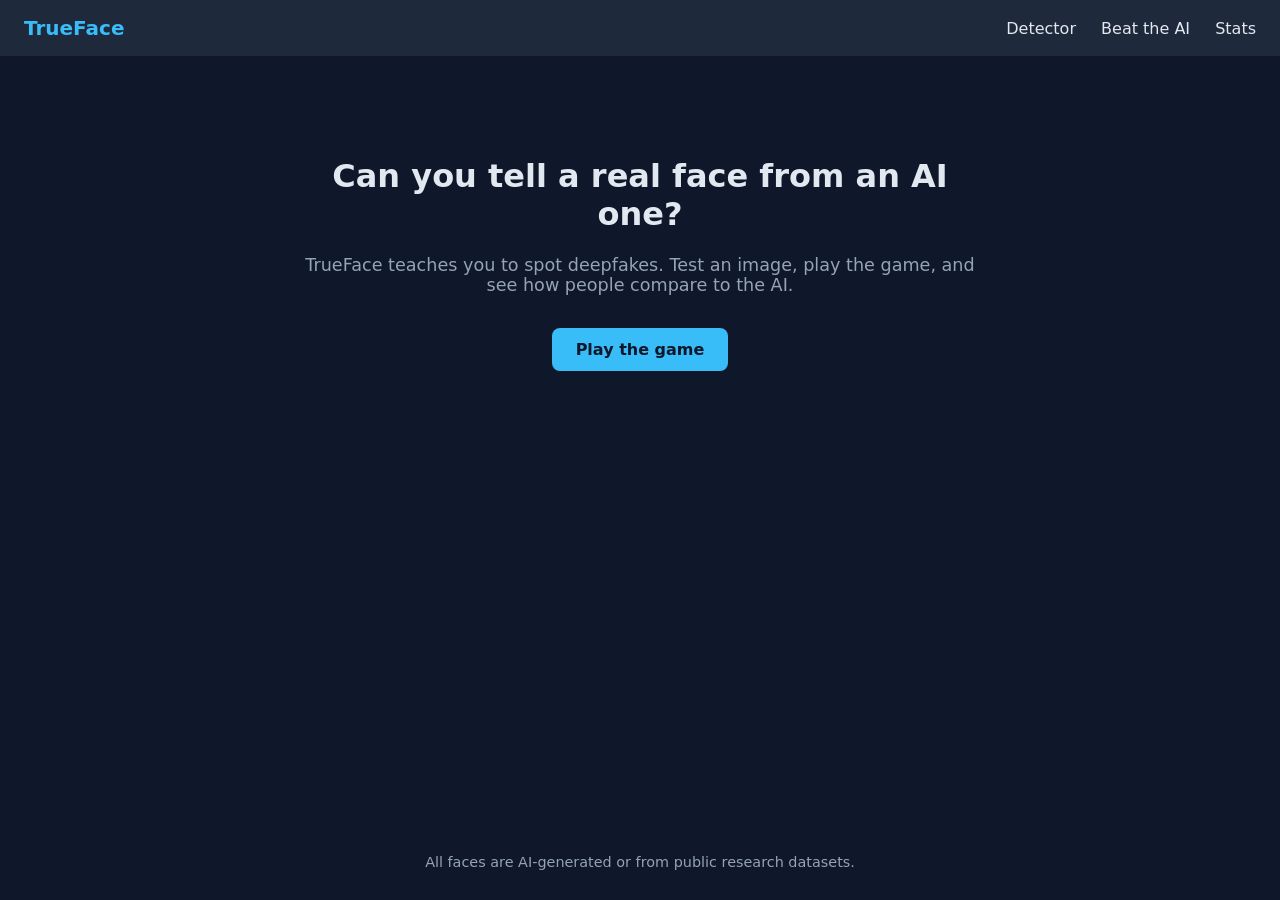
<file: index.html>
<!DOCTYPE html>
<html lang="en">
<head>
  <meta charset="UTF-8">
  <meta name="viewport" content="width=device-width, initial-scale=1.0">
  <title>TrueFace | Spot the Deepfake</title>
  <link rel="stylesheet" href="css/style.css">
  <link rel="icon" href="assets/images/favicon.ico">
  <link rel="icon" type="image/png" sizes="32x32" href="assets/images/favicon-32x32.png">
  <link rel="apple-touch-icon" href="assets/images/apple-touch-icon.png">
</head>
<body>
  <header class="site-header">
    <a class="logo" href="index.html">TrueFace</a>
    <nav>
      <a href="detector.html">Detector</a>
      <a href="game.html">Beat the AI</a>
      <a href="stats.html">Stats</a>
    </nav>
  </header>

  <main class="hero">
    <h1>Can you tell a real face from an AI one?</h1>
    <p>TrueFace teaches you to spot deepfakes. Test an image, play the game, and see how people compare to the AI.</p>
    <a class="button" href="game.html">Play the game</a>
  </main>

  <footer class="site-footer">
    <p>All faces are AI-generated or from public research datasets.</p>
  </footer>
</body>
</html>
</file>
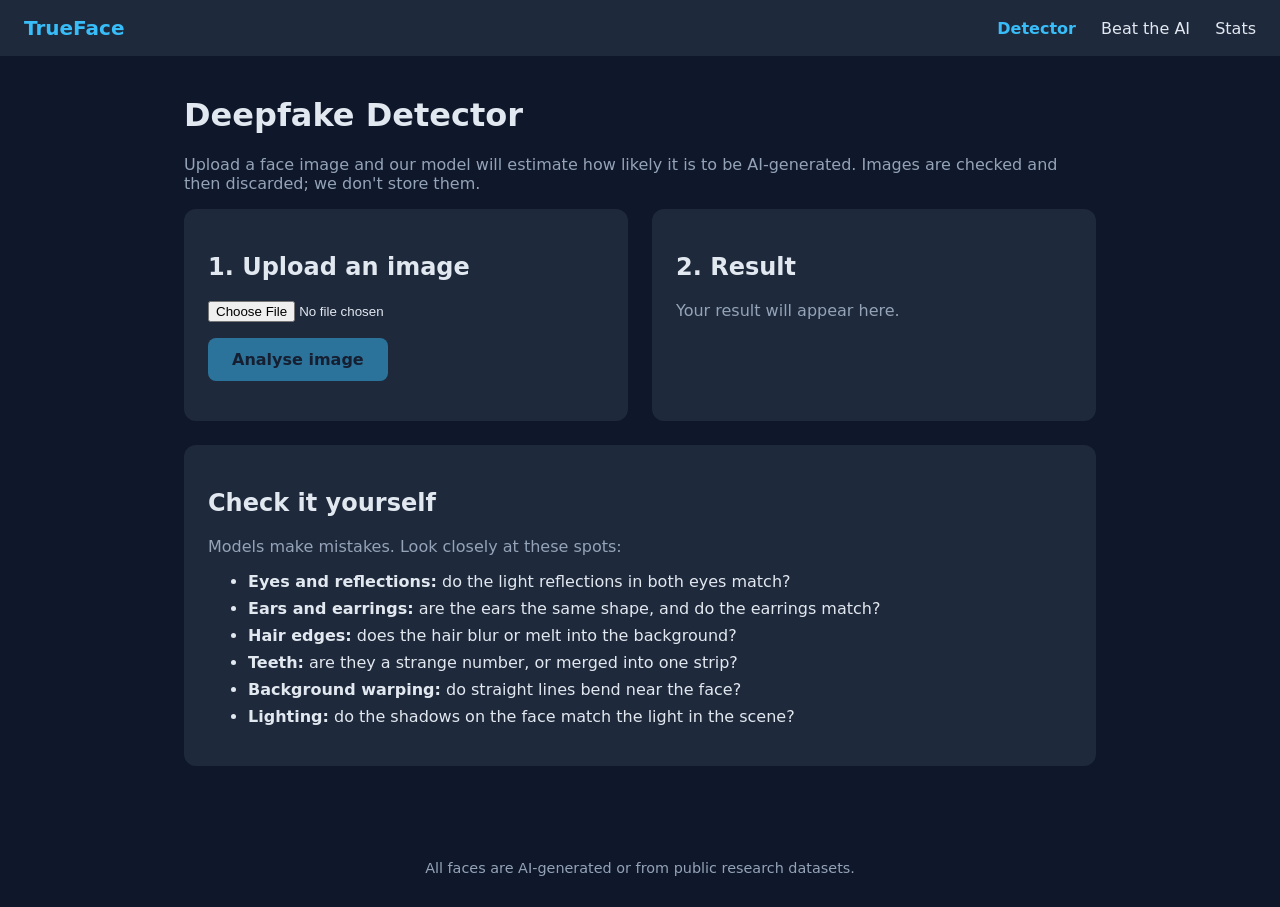
<file: detector.html>
<!DOCTYPE html>
<html lang="en">
<head>
  <meta charset="UTF-8">
  <meta name="viewport" content="width=device-width, initial-scale=1.0">
  <title>Detector | TrueFace</title>
  <link rel="stylesheet" href="css/style.css">
  <link rel="icon" href="assets/images/favicon.ico">
  <link rel="icon" type="image/png" sizes="32x32" href="assets/images/favicon-32x32.png">
  <link rel="apple-touch-icon" href="assets/images/apple-touch-icon.png">
</head>
<body>
  <header class="site-header">
    <a class="logo" href="index.html">TrueFace</a>
    <nav>
      <a href="detector.html" class="active">Detector</a>
      <a href="game.html">Beat the AI</a>
      <a href="stats.html">Stats</a>
    </nav>
  </header>

  <main class="page">
    <h1>Deepfake Detector</h1>
    <p class="intro">Upload a face image and our model will estimate how likely it is to be AI-generated. Images are checked and then discarded; we don't store them.</p>

    <div class="grid-2">
      <section class="card">
        <h2>1. Upload an image</h2>
        <input type="file" id="imageInput" accept="image/png, image/jpeg">
        <img id="preview" class="preview-img hidden" alt="Your uploaded image">
        <p><button id="analyseBtn" disabled>Analyse image</button></p>
      </section>

      <section class="card">
        <h2>2. Result</h2>
        <div id="result" class="hidden">
          <p class="score" id="scoreText">--%</p>
          <p id="labelText">likely AI-generated</p>
          <img id="heatmap" class="preview-img hidden" alt="Heatmap of where the model looked">
        </div>
        <p id="waiting" class="intro">Your result will appear here.</p>
      </section>
    </div>

    <section class="card">
      <h2>Check it yourself</h2>
      <p class="intro">Models make mistakes. Look closely at these spots:</p>
      <ul class="checklist">
        <li><strong>Eyes and reflections:</strong> do the light reflections in both eyes match?</li>
        <li><strong>Ears and earrings:</strong> are the ears the same shape, and do the earrings match?</li>
        <li><strong>Hair edges:</strong> does the hair blur or melt into the background?</li>
        <li><strong>Teeth:</strong> are they a strange number, or merged into one strip?</li>
        <li><strong>Background warping:</strong> do straight lines bend near the face?</li>
        <li><strong>Lighting:</strong> do the shadows on the face match the light in the scene?</li>
      </ul>
    </section>
  </main>

  <footer class="site-footer">
    <p>All faces are AI-generated or from public research datasets.</p>
  </footer>
</body>
</html>
</file>
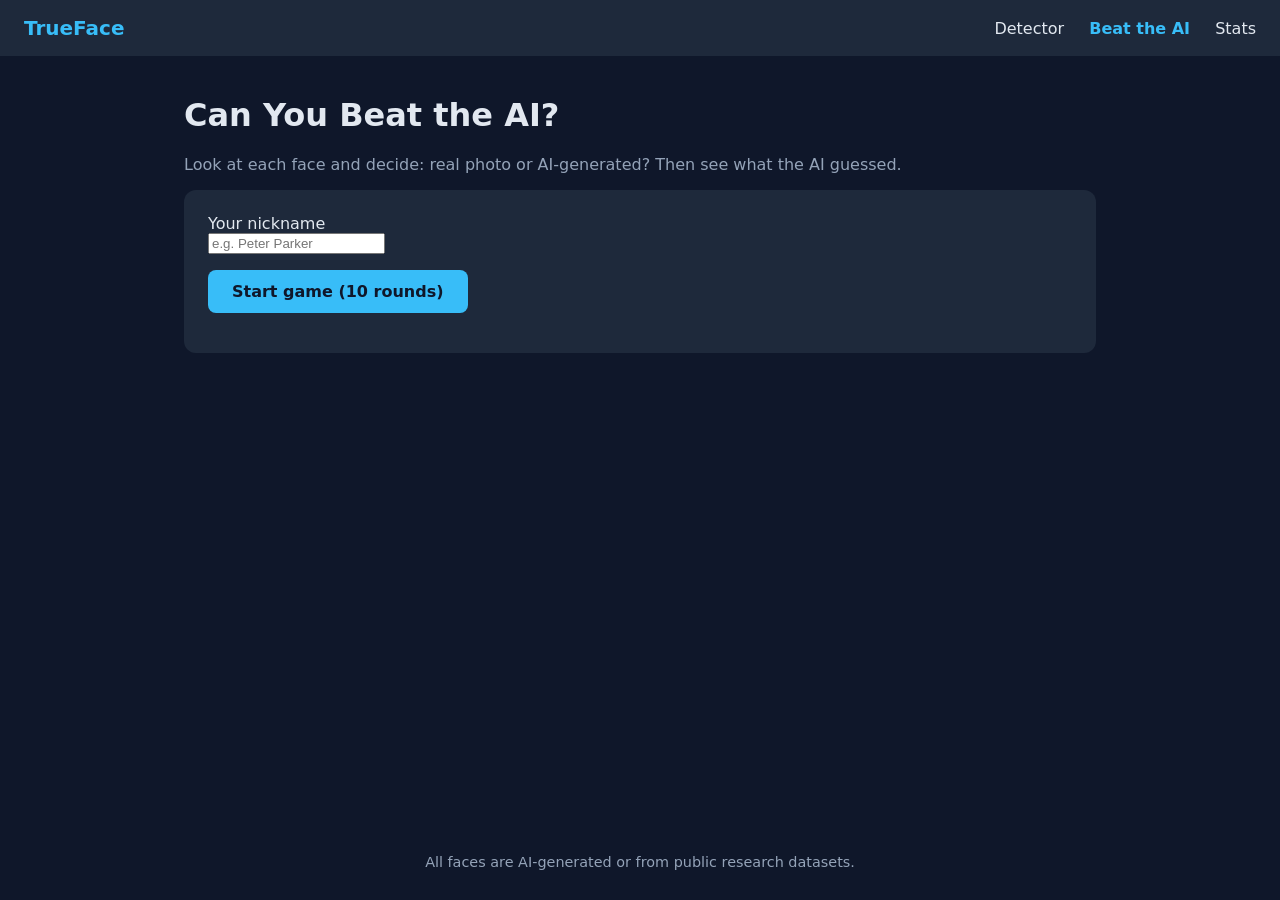
<file: game.html>
<!DOCTYPE html>
<html lang="en">
<head>
  <meta charset="UTF-8">
  <meta name="viewport" content="width=device-width, initial-scale=1.0">
  <title>Beat the AI | TrueFace</title>
  <link rel="stylesheet" href="css/style.css">
  <link rel="icon" href="assets/images/favicon.ico">
  <link rel="icon" type="image/png" sizes="32x32" href="assets/images/favicon-32x32.png">
  <link rel="apple-touch-icon" href="assets/images/apple-touch-icon.png">
</head>
<body>
  <header class="site-header">
    <a class="logo" href="index.html">TrueFace</a>
    <nav>
      <a href="detector.html">Detector</a>
      <a href="game.html" class="active">Beat the AI</a>
      <a href="stats.html">Stats</a>
    </nav>
  </header>

  <main class="page">
    <h1>Can You Beat the AI?</h1>
    <p class="intro">Look at each face and decide: real photo or AI-generated? Then see what the AI guessed.</p>

    <!-- Shown before the game starts -->
    <section class="card" id="startScreen">
      <label for="nickname">Your nickname</label><br>
      <input type="text" id="nickname" maxlength="50" placeholder="e.g. Peter Parker">
      <p><button id="startBtn">Start game (10 rounds)</button></p>
    </section>

    <!-- Shown during the game -->
    <section class="card hidden" id="gameScreen">
      <div class="scoreboard">
        <span>Round <span id="roundNum">1</span>/10</span>
        <span>You: <span id="humanScore">0</span></span>
        <span>AI: <span id="aiScore">0</span></span>
      </div>

      <img id="gameImage" class="preview-img" alt="Face to judge">

      <div class="game-buttons" id="guessButtons">
        <button id="guessReal">Real</button>
        <button id="guessFake">AI-generated</button>
      </div>

      <div id="reveal" class="hidden">
        <p id="revealText"></p>
        <p id="tipText" class="intro"></p>
        <button id="nextBtn">Next round</button>
      </div>
    </section>

    <!-- Shown at the end -->
    <section class="card hidden" id="endScreen">
      <h2>Final score</h2>
      <p class="scoreboard">You: <span id="finalHuman">0</span>/10 &nbsp; AI: <span id="finalAi">0</span>/10</p>
      <button id="playAgainBtn">Play again</button>
      <a class="button" href="stats.html">See the stats</a>
    </section>
  </main>

  <footer class="site-footer">
    <p>All faces are AI-generated or from public research datasets.</p>
  </footer>
    <script src="js/game.js"></script>
</body>
</html>
</file>
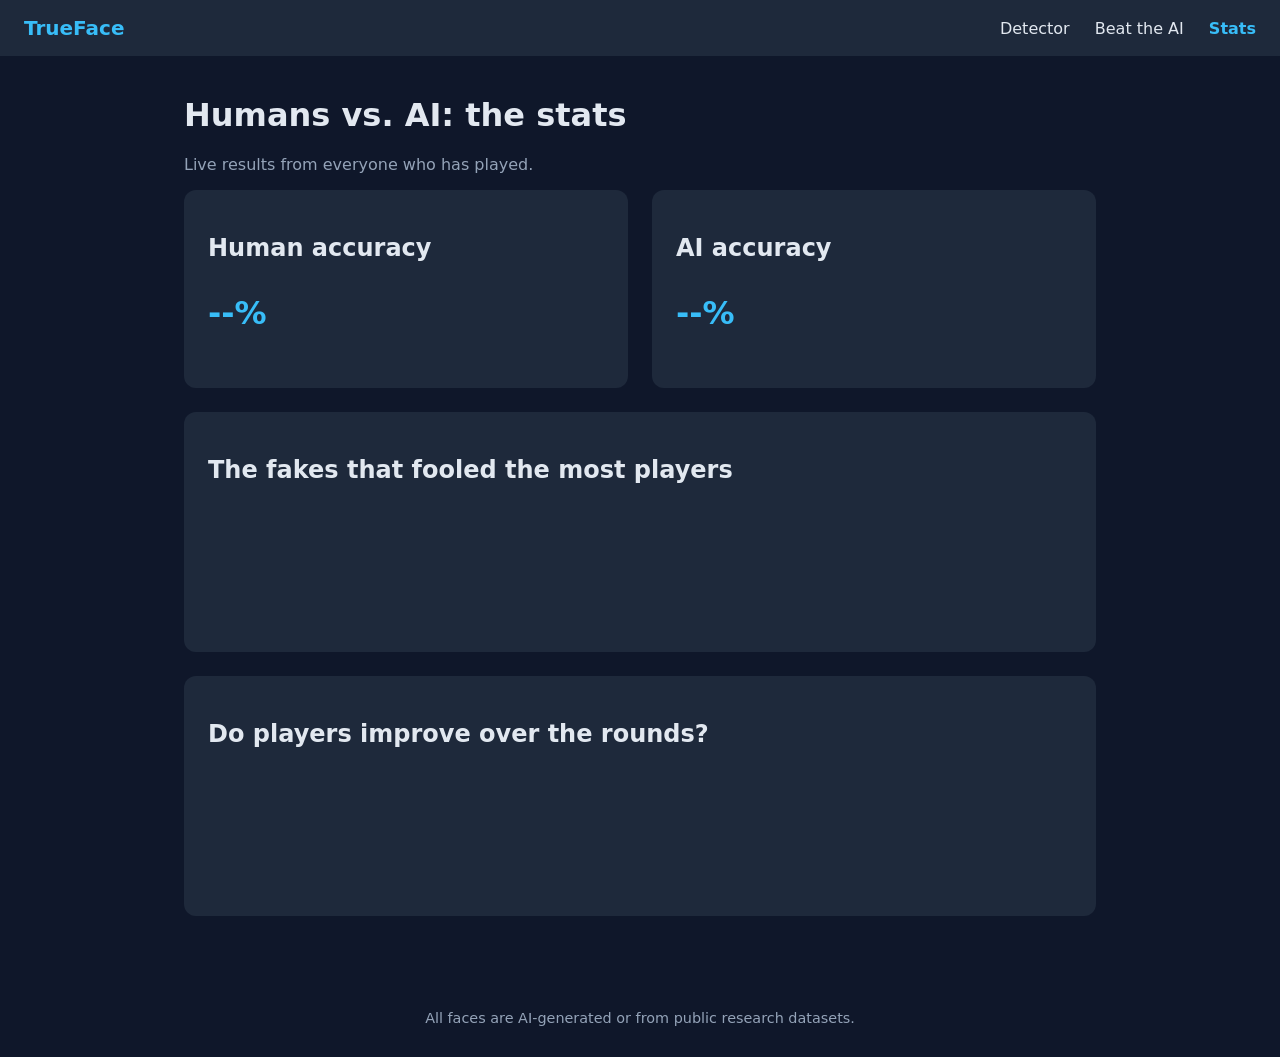
<file: stats.html>
<!DOCTYPE html>
<html lang="en">
<head>
  <meta charset="UTF-8">
  <meta name="viewport" content="width=device-width, initial-scale=1.0">
  <title>Stats | TrueFace</title>
  <link rel="stylesheet" href="css/style.css">
  <link rel="icon" href="assets/images/favicon.ico">
  <link rel="icon" type="image/png" sizes="32x32" href="assets/images/favicon-32x32.png">
  <link rel="apple-touch-icon" href="assets/images/apple-touch-icon.png">
</head>
<body>
  <header class="site-header">
    <a class="logo" href="index.html">TrueFace</a>
    <nav>
      <a href="detector.html">Detector</a>
      <a href="game.html">Beat the AI</a>
      <a href="stats.html" class="active">Stats</a>
    </nav>
  </header>

  <main class="page">
    <h1>Humans vs. AI: the stats</h1>
    <p class="intro">Live results from everyone who has played.</p>

    <div class="grid-2">
      <section class="card">
        <h2>Human accuracy</h2>
        <p class="stat-number" id="humanAccuracy">--%</p>
      </section>
      <section class="card">
        <h2>AI accuracy</h2>
        <p class="stat-number" id="aiAccuracy">--%</p>
      </section>
    </div>

    <section class="card">
      <h2>The fakes that fooled the most players</h2>
      <canvas id="foolChart" height="120"></canvas>
    </section>

    <section class="card">
      <h2>Do players improve over the rounds?</h2>
      <canvas id="roundChart" height="120"></canvas>
    </section>
  </main>

  <footer class="site-footer">
    <p>All faces are AI-generated or from public research datasets.</p>
  </footer>
</body>
</html>
</file>
<file: css/style.css>
/* Colours used across the site */
:root {
  --bg: #0f172a;
  --panel: #1e293b;
  --text: #e2e8f0;
  --muted: #94a3b8;
  --accent: #38bdf8;
}

* { box-sizing: border-box; }

body {
  margin: 0;
  font-family: system-ui, sans-serif;
  background: var(--bg);
  color: var(--text);
  min-height: 100vh;
  display: flex;
  flex-direction: column;
}

.site-header {
  display: flex;
  justify-content: space-between;
  align-items: center;
  padding: 16px 24px;
  background: var(--panel);
}

.logo {
  font-weight: 700;
  font-size: 1.25rem;
  color: var(--accent);
  text-decoration: none;
}

nav a {
  color: var(--text);
  text-decoration: none;
  margin-left: 20px;
}

nav a:hover { color: var(--accent); }

.hero {
  flex: 1;
  max-width: 720px;
  margin: 0 auto;
  padding: 80px 24px;
  text-align: center;
}

.hero p { color: var(--muted); font-size: 1.1rem; }

.button {
  display: inline-block;
  margin-top: 16px;
  padding: 12px 24px;
  border-radius: 8px;
  background: var(--accent);
  color: var(--bg);
  font-weight: 600;
  text-decoration: none;
}

.site-footer {
  padding: 16px;
  text-align: center;
  color: var(--muted);
  font-size: 0.9rem;
}
/* ---------- Shared page layout ---------- */
.page {
  flex: 1;
  width: 100%;
  max-width: 960px;
  margin: 0 auto;
  padding: 40px 24px;
}

.page h1 { margin-top: 0; }
.page .intro { color: var(--muted); }

.card {
  background: var(--panel);
  border-radius: 12px;
  padding: 24px;
  margin-bottom: 24px;
}

/* Two columns side by side, stacking on phones */
.grid-2 {
  display: grid;
  grid-template-columns: 1fr 1fr;
  gap: 24px;
}

@media (max-width: 700px) {
  .grid-2 { grid-template-columns: 1fr; }
  .site-header { flex-direction: column; gap: 8px; }
  nav a { margin: 0 10px; }
}

button {
  font: inherit;
  padding: 12px 24px;
  border: none;
  border-radius: 8px;
  background: var(--accent);
  color: var(--bg);
  font-weight: 600;
  cursor: pointer;
}

button:disabled { opacity: 0.5; cursor: not-allowed; }
button.secondary { background: transparent; color: var(--text); border: 1px solid var(--muted); }

.preview-img {
  width: 100%;
  max-height: 360px;
  object-fit: contain;
  border-radius: 8px;
  background: var(--bg);
}

/* Highlights the link for the page you're on */
nav a.active { color: var(--accent); font-weight: 600; }

/* ---------- Detector ---------- */
.score { font-size: 2.5rem; font-weight: 700; margin: 8px 0; }
.checklist li { margin-bottom: 8px; }

/* ---------- Game ---------- */
.scoreboard { display: flex; gap: 24px; font-size: 1.25rem; font-weight: 600; }
.game-buttons { display: flex; gap: 16px; margin-top: 16px; }
.hidden { display: none; }

/* ---------- Stats ---------- */
.stat-number { font-size: 2rem; font-weight: 700; color: var(--accent); }
</file>
